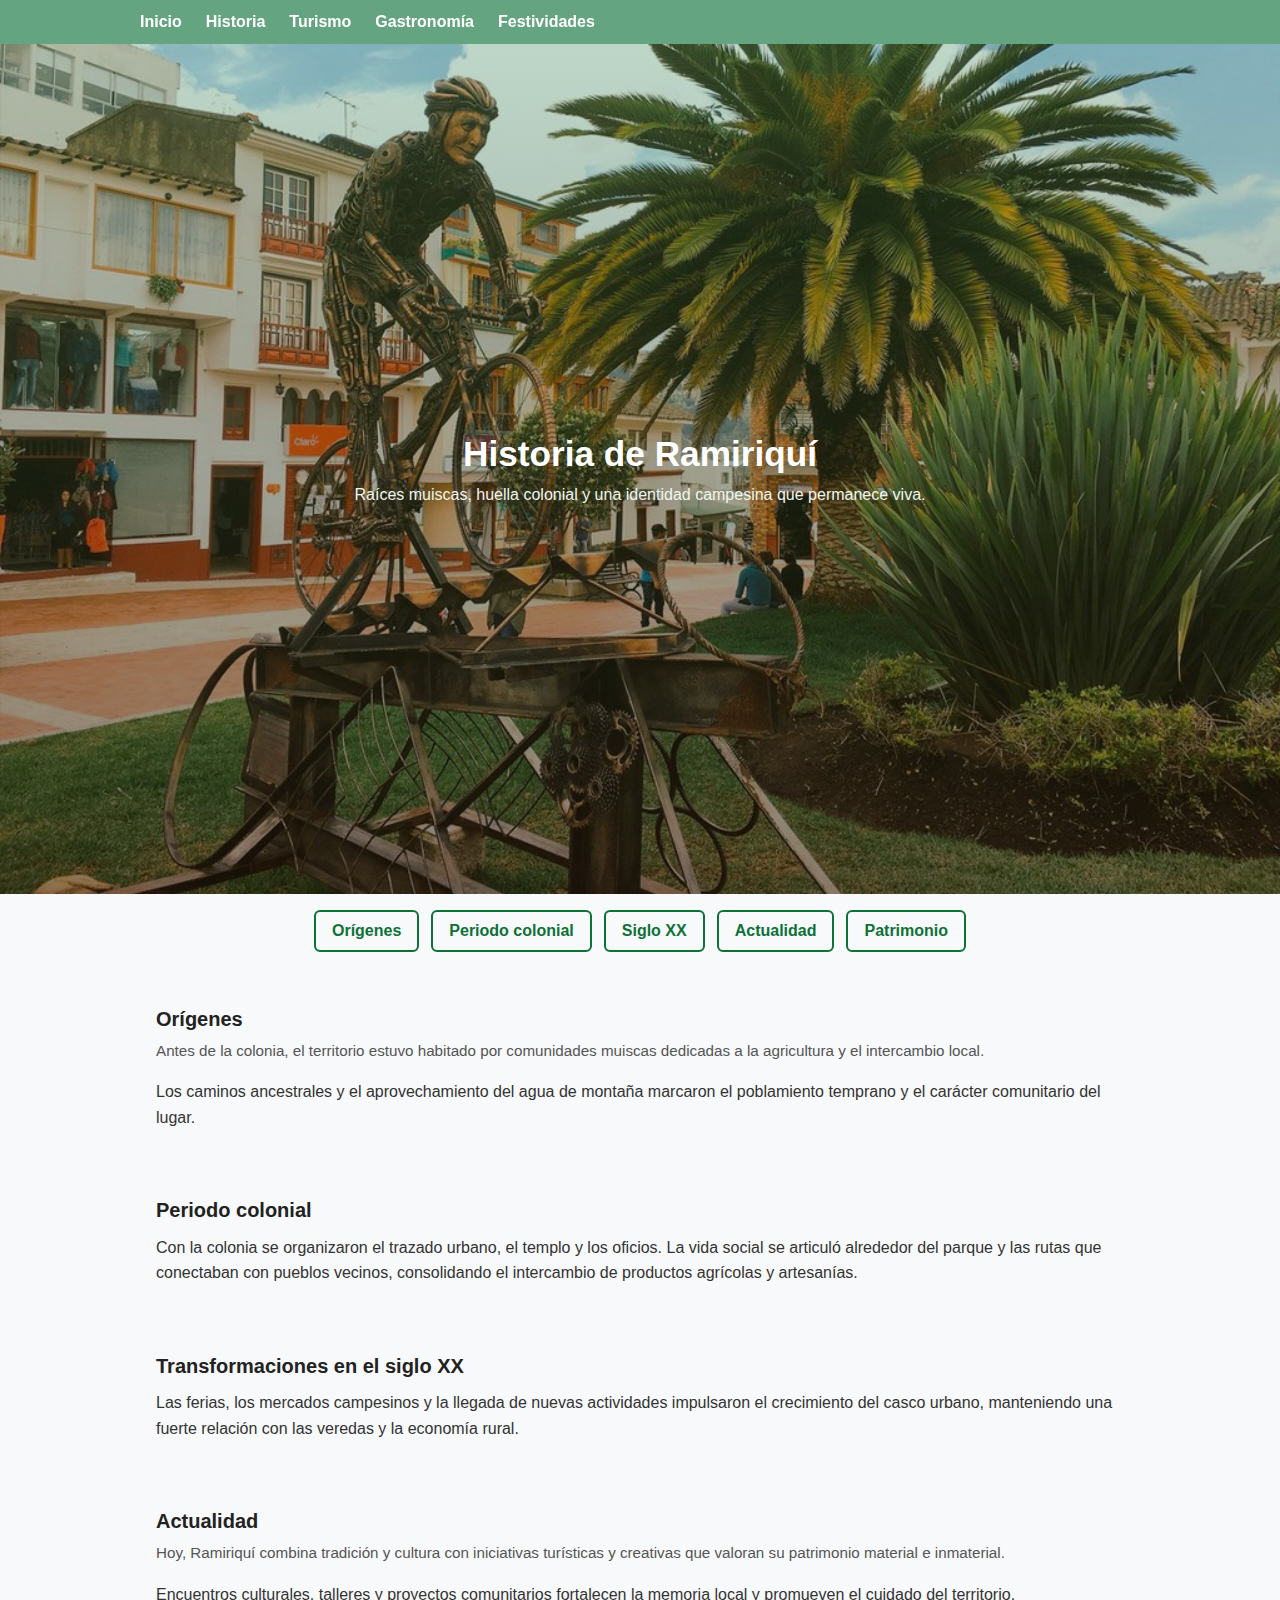
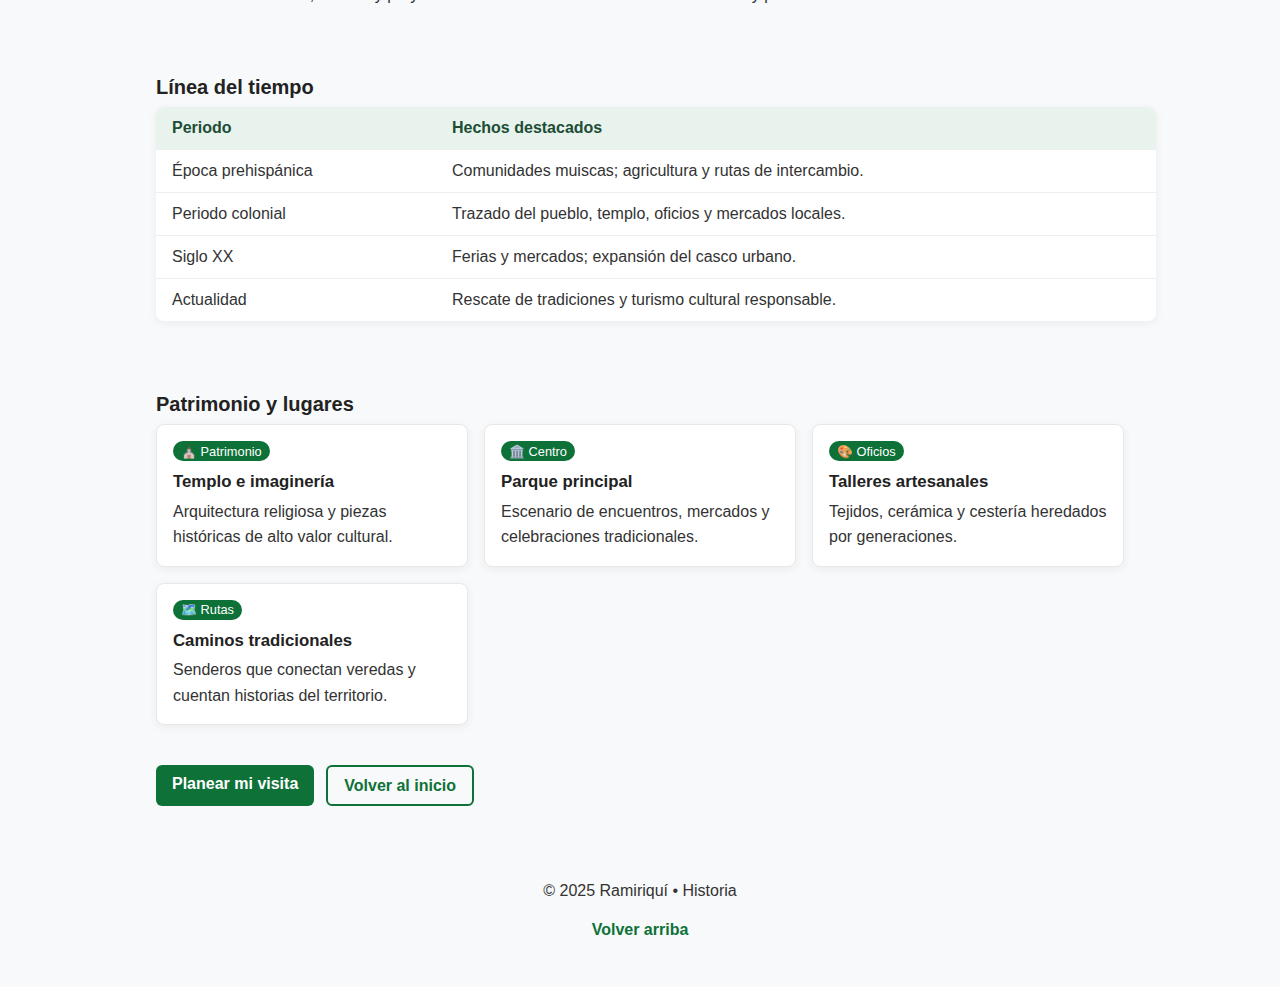
<file: pages/history.html>
<!DOCTYPE html>
<html lang="es">
<head>
  <meta charset="UTF-8" />
  <meta name="viewport" content="width=device-width, initial-scale=1.0"/>
  <title>Ramiriquí — Historia</title>
  <meta name="description" content="Orígenes, periodo colonial, transformaciones del siglo XX y patrimonio de Ramiriquí, Boyacá.">
  <link rel="stylesheet" href="../styles/style.css">
</head>
<body id="inicio">
  <!-- NAV PRINCIPAL (igual a las demás) -->
  <nav aria-label="Navegación principal">
    <ul class="contenedor" style="gap: 24px">
      <li><a href="../index.html">Inicio</a></li>
      <li><a href="#inicio">Historia</a></li>
      <li><a href="tourism.html">Turismo</a></li>
      <li><a href="gastronomy.html">Gastronomía</a></li>
      <li><a href="festivities.html">Festividades</a></li>
    </ul>
  </nav>

  <!-- HERO -->
  <section class="hero" aria-label="Encabezado visual">
    <picture>
      <!-- Si tienes una imagen local, guárdala en ../assets/img/history-hero.jpg -->
      <source srcset="../assets/img/estatua.jpg" />
      <img
        src="../assets/img/historia.jpg"
        alt="Arquitectura tradicional en un casco urbano andino"
        loading="lazy"
        width="1600"
        height="600"
      />
    </picture>
    <div class="overlay">
      <div class="contenedor">
        <h1>Historia de Ramiriquí</h1>
        <p>Raíces muiscas, huella colonial y una identidad campesina que permanece viva.</p>
      </div>
    </div>
  </section>

  <main class="contenedor">
    <!-- SUBMENÚ DE SECCIONES -->
    <div class="cta" style="justify-content:center; margin:1rem 0 0;">
      <a class="boton boton-secundario" href="#origenes">Orígenes</a>
      <a class="boton boton-secundario" href="#colonial">Periodo colonial</a>
      <a class="boton boton-secundario" href="#sigloxx">Siglo XX</a>
      <a class="boton boton-secundario" href="#actualidad">Actualidad</a>
      <a class="boton boton-secundario" href="#patrimonio">Patrimonio</a>
    </div>

    <!-- ORÍGENES -->
    <section id="origenes" class="seccion">
      <h2>Orígenes</h2>
      <p class="resumen">
        Antes de la colonia, el territorio estuvo habitado por comunidades muiscas dedicadas a la agricultura y el intercambio local.
      </p>
      <p>
        Los caminos ancestrales y el aprovechamiento del agua de montaña marcaron el poblamiento temprano y el carácter comunitario del lugar.
      </p>
    </section>

    <!-- COLONIAL -->
    <section id="colonial" class="seccion">
      <h2>Periodo colonial</h2>
      <p>
        Con la colonia se organizaron el trazado urbano, el templo y los oficios. La vida social se articuló alrededor del parque y las
        rutas que conectaban con pueblos vecinos, consolidando el intercambio de productos agrícolas y artesanías.
      </p>
    </section>

    <!-- SIGLO XX -->
    <section id="sigloxx" class="seccion">
      <h2>Transformaciones en el siglo XX</h2>
      <p>
        Las ferias, los mercados campesinos y la llegada de nuevas actividades impulsaron el crecimiento del casco urbano, manteniendo
        una fuerte relación con las veredas y la economía rural.
      </p>
    </section>

    <!-- ACTUALIDAD -->
    <section id="actualidad" class="seccion">
      <h2>Actualidad</h2>
      <p class="resumen">
        Hoy, Ramiriquí combina tradición y cultura con iniciativas turísticas y creativas que valoran su patrimonio material e inmaterial.
      </p>
      <p>
        Encuentros culturales, talleres y proyectos comunitarios fortalecen la memoria local y promueven el cuidado del territorio.
      </p>
    </section>

    <!-- LÍNEA DEL TIEMPO -->
    <section class="seccion">
      <h2>Línea del tiempo</h2>
      <table class="tabla" aria-label="Línea del tiempo histórica">
        <thead>
          <tr><th>Periodo</th><th>Hechos destacados</th></tr>
        </thead>
        <tbody>
          <tr>
            <td>Época prehispánica</td>
            <td>Comunidades muiscas; agricultura y rutas de intercambio.</td>
          </tr>
          <tr>
            <td>Periodo colonial</td>
            <td>Trazado del pueblo, templo, oficios y mercados locales.</td>
          </tr>
          <tr>
            <td>Siglo XX</td>
            <td>Ferias y mercados; expansión del casco urbano.</td>
          </tr>
          <tr>
            <td>Actualidad</td>
            <td>Rescate de tradiciones y turismo cultural responsable.</td>
          </tr>
        </tbody>
      </table>
    </section>

    <!-- PATRIMONIO -->
    <section id="patrimonio" class="seccion">
      <h2>Patrimonio y lugares</h2>
      <div class="tarjetas">
        <article class="tarjeta">
          <span class="etiqueta">⛪ Patrimonio</span>
          <h3>Templo e imaginería</h3>
          <p>Arquitectura religiosa y piezas históricas de alto valor cultural.</p>
        </article>
        <article class="tarjeta">
          <span class="etiqueta">🏛️ Centro</span>
          <h3>Parque principal</h3>
          <p>Escenario de encuentros, mercados y celebraciones tradicionales.</p>
        </article>
        <article class="tarjeta">
          <span class="etiqueta">🎨 Oficios</span>
          <h3>Talleres artesanales</h3>
          <p>Tejidos, cerámica y cestería heredados por generaciones.</p>
        </article>
        <article class="tarjeta">
          <span class="etiqueta">🗺️ Rutas</span>
          <h3>Caminos tradicionales</h3>
          <p>Senderos que conectan veredas y cuentan historias del territorio.</p>
        </article>
      </div>
    </section>

    <!-- CTA -->
    <section class="seccion">
      <div class="cta">
        <a class="boton boton-primario" href="tourism.html">Planear mi visita</a>
        <a class="boton boton-secundario" href="../index.html">Volver al inicio</a>
      </div>
    </section>
  </main>

  <footer>
    <p style="margin:.5rem 1rem;">© 2025 Ramiriquí • Historia</p>
    <p><a href="#inicio">Volver arriba</a></p>
  </footer>
</body>
</html>
</file>
<file: styles/style.css>
/* ======== Estilo global ======== */
body {
  font-family: Arial, sans-serif;
  margin: 0;
  padding: 0;
  background-color: #f8f9fa;
  color: #333;
  height: 1vh;
  width: auto;
}

/* ======== Barra de navegación ======== */
nav {
  background-color: #0d7138a0;
  padding: 0.8rem;
}

nav ul {
  list-style: none;
  display: flex;
  justify-content: flex-start;
  margin: 0;
  padding: 0;
}

nav ul li {
  margin-right: 20px;
}

nav ul li a {
  color: white;
  text-decoration: none;
  font-weight: bold;
}

nav ul li a:hover {
  text-decoration: underline;
}

/* ======== Títulos ======== */
h1 {
  text-align: center;
  font-size: 2rem;
  margin: 1rem 0;
  color: #222;
}

/* ======== Párrafos ======== */
p {
  font-size: 1rem;
  line-height: 1.6;
  margin: 0.8rem 0;
  padding: 0 1rem;
}

/* ======== Fotos ======== */
img {
  max-width: 100%;
  height: auto;
  border-radius: 8px;
  display: block;
  margin: 1rem auto;
  box-shadow: 0px 4px 6px rgba(0,0,0,0.1);
}

    /* ======== Estilo global (tus estilos, con ajuste en height) ======== */
    body {
      font-family: Arial, sans-serif;
      margin: 0;
      padding: 0;
      background-color: #f8f9fa;
      color: #333;
      height: auto; /* antes: 1vh, para que el contenido no se encoja */
      width: auto;
    }

    /* Contenedor para limitar el ancho del contenido */
    .contenedor { max-width: 1000px; margin: 0 auto; padding: 0 1rem; }

    /* ======== Barra de navegación ======== */
    nav {
      background-color: #0d7138a0;
      padding: 0.8rem;
      position: sticky;
      top: 0;
      z-index: 10;
      backdrop-filter: blur(2px);
    }
    nav ul {
      list-style: none;
      display: flex;
      justify-content: flex-start;
      margin: 0;
      padding: 0;
      gap: 16px;
    }
    nav ul li { margin: 0; }
    nav ul li a {
      color: white;
      text-decoration: none;
      font-weight: bold;
    }
    nav ul li a:hover { text-decoration: underline; }

    /* ======== Hero ======== */
    .hero { position: relative; }
    .hero img {
      width: 100%;
      height: auto;
      display: block;
      margin: 0;            /* anula margen global de img */
      border-radius: 0;     /* hero a ancho completo */
      box-shadow: none;     /* sin sombra en hero */
    }
    .hero .overlay {
      position: absolute; inset: 0;
      display: flex; align-items: center; justify-content: center;
      text-align: center;
      padding: 2rem 1rem;
      background: linear-gradient(180deg, rgba(13,113,56,0.25), rgba(0,0,0,0.45));
    }
    .hero h1 {
      color: #fff;
      text-align: center;
      font-size: 2.2rem;
      margin: 0.25rem 0;
    }
    .hero p { color: #eef6f0; max-width: 680px; margin: .5rem auto 0; padding: 0; }

    /* ======== Títulos ======== */
    h1 {
      text-align: center;
      font-size: 2rem;
      margin: 1rem 0;
      color: #222;
    }
    h2 {
      font-size: 1.25rem;
      margin: 1rem 0 0.5rem;
      padding: 0 1rem;
      color: #222;
    }

    /* ======== Texto ======== */
    p {
      font-size: 1rem;
      line-height: 1.6;
      margin: 0.8rem 0;
      padding: 0 1rem;
    }
    .resumen { color: #555; font-size: .95rem; margin: .2rem 0 1rem; padding: 0 1rem; }

    /* ======== Listas ======== */
    ul { padding: 0 2rem; margin: 0.5rem 0 1rem; }

    /* ======== Fotos ======== */
    img {
      max-width: 100%;
      height: auto;
      border-radius: 8px;
      display: block;
      margin: 1rem auto;
      box-shadow: 0px 4px 6px rgba(0,0,0,0.1);
    }

    .listaHome{
        list-style: none;
    }

    .hero img.hero-corto{
    height: clamp(220px, 35vh, 420px);
    width: 100%;
    object-fit: cover;
    object-position: center;
    }

    /* ======== Secciones ======== */
    .seccion { padding: 1rem 0 1.5rem; }

    /* ======== Tarjetas ======== */
    .tarjetas { display: grid; grid-template-columns: repeat(auto-fit, minmax(240px, 1fr)); gap: 1rem; padding: 0 1rem; }
    .tarjeta {
      background: #fff;
      border-radius: 8px;
      box-shadow: 0 2px 10px rgba(0,0,0,0.06);
      padding: 1rem;
      border: 1px solid #e8e8e8;
    }
    .tarjeta h3 { margin: .2rem 0 .4rem; font-size: 1.05rem; color: #222; padding: 0; }
    .tarjeta p { padding: 0; margin: 0; }
    .etiqueta { background: #0d7138; color: #fff; font-size: .8rem; padding: .15rem .5rem; border-radius: 999px; display: inline-block; margin-bottom: .5rem; }

    /* ======== Tabla simple ======== */
    .tabla { width: 100%; border-collapse: collapse; margin: 0 1rem 1rem; background: #fff; border-radius: 8px; overflow: hidden; box-shadow: 0 2px 10px rgba(0,0,0,.06); }
    .tabla th, .tabla td { padding: .75rem 1rem; border-bottom: 1px solid #eee; text-align: left; }
    .tabla th { background: #e7f3ec; color: #1e4d36; }
    .tabla tr:last-child td { border-bottom: 0; }

    /* ======== CTA ======== */
    .cta { display: flex; gap: .75rem; padding: 0 1rem 1.5rem; flex-wrap: wrap; }
    .boton { display: inline-block; padding: .6rem 1rem; border-radius: 6px; text-decoration: none; font-weight: bold; }
    .boton-primario { background: #0d7138; color: #fff; }
    .boton-secundario { background: transparent; color: #0d7138; border: 2px solid #0d7138; }

    /* ======== Footer ======== */
    footer { text-align: center; padding: 1rem 0 2rem; }
    footer a { color: #0d7138; font-weight: bold; text-decoration: none; }
    footer a:hover { text-decoration: underline; }

    /* ======== Responsivo ======== */
    @media (max-width: 640px) {
      .hero h1 { font-size: 1.6rem; }
      .hero p { font-size: .95rem; }
    }

  /* Hace el hero más bajito y recorta la imagen sin deformarla */
  .hero img.hero-corto{
    height: clamp(220px, 35vh, 420px);
    width: 100%;
    object-fit: cover;
    object-position: center; 
  }
</file>
